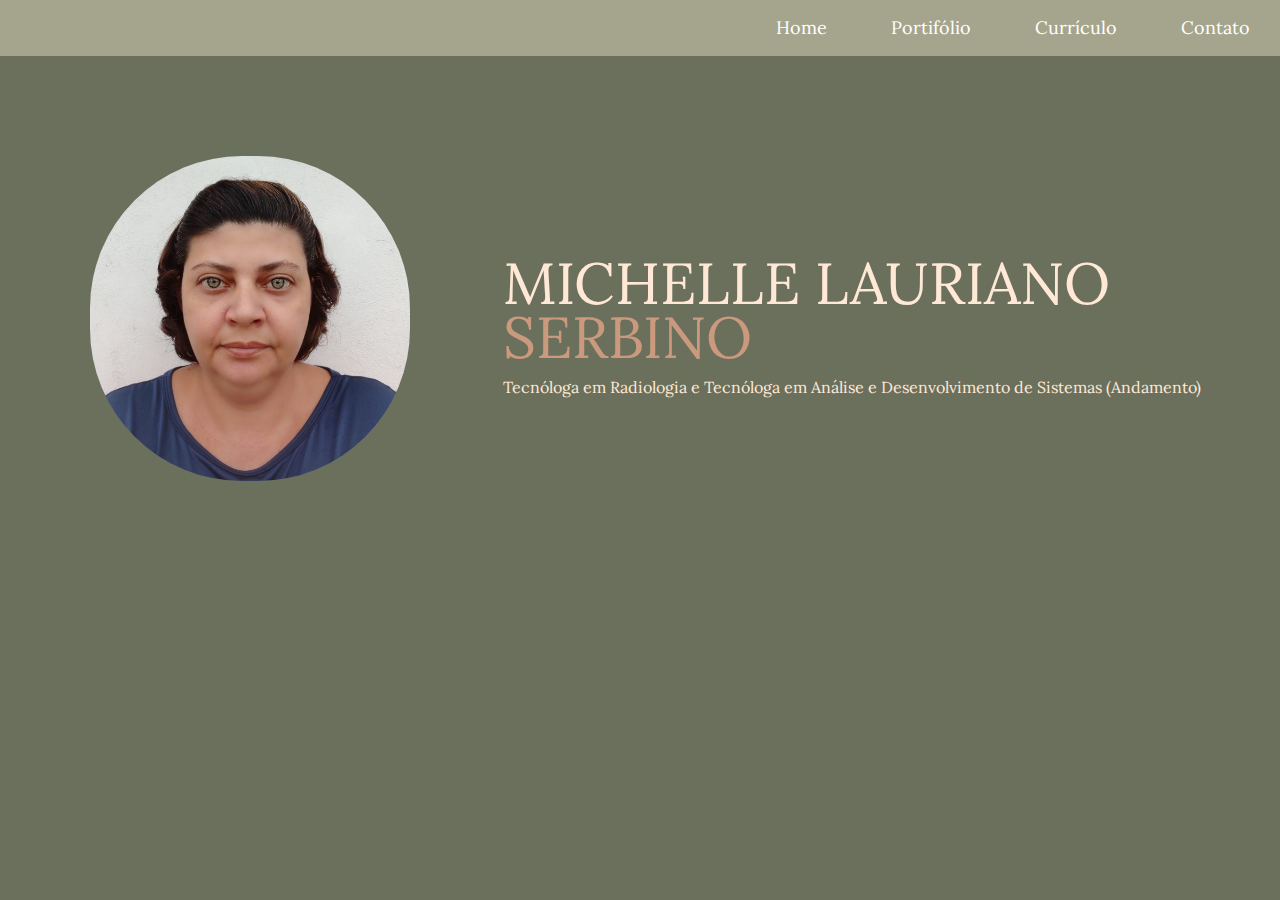
<file: index.html>
<!DOCTYPE html>
<html lang="pt-br">	
	<head>
		<meta charset="utf-8">
		<meta name="viewport" content="width=device-width, initial-scale=1.0">
		<title>Michelle Lauriano Serbino - Portfolio Online</title>
		<link rel="stylesheet" href="css/style.css">
		<link rel="preconnect" href="https://fonts.googleapis.com">
		<link rel="preconnect" href="https://fonts.gstatic.com" crossorigin>
		<link href="https://fonts.googleapis.com/css2?family=Lora:wght@100;300;400&display=swap" rel="stylesheet">
		<script type="text/javascript" src="js/script.js"></script>
	</head>
	<body>
		<div id="navigation" class="navigation">
			<ul>
				<li>Home</li>
				<li><a href="portifolio.html">Portifólio</a></li>
				<li><a href="curriculo.html">Currículo</a></li>
				<li><a href="contato.html">Contato</a></li>
				<li id="threeline-icon" class="threeline-icon" onclick="openNav()">&#9776;</li>
			</ul>
		</div>
		<div class="capa">
			<div class="profile-pic">
				<img src="img/Michelle01.jpg" alt="Foto de Michelle Lauriano Serbino" />
			</div>
			<div class="profile-title">
				<h1>Michelle Lauriano <span>Serbino</span></h1>
				<h2>
					Tecnóloga em Radiologia e Tecnóloga em Análise e Desenvolvimento de Sistemas (Andamento)
				</h2>
			</div>
		</div>
	</body>
</html>
</file>
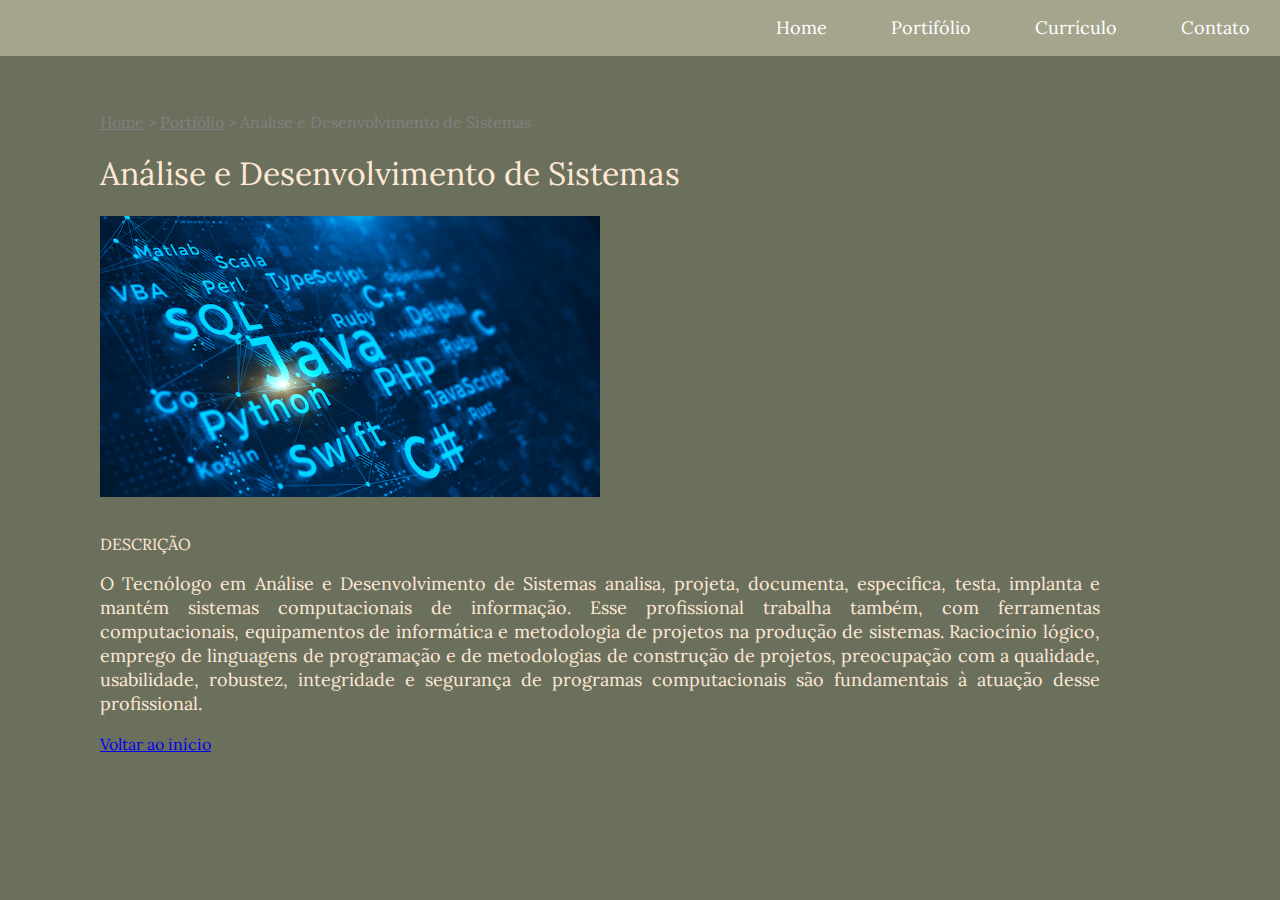
<file: ads.html>
<!DOCTYPE html>
<html lang="pt-br">
    <head>
        <meta charset="utf-8">
        <meta name="viewport" content="width=device-width, initial-scale=1.0">
        <title>Portfólio - Michelle Lauriano Serbino</title>
        <link rel="stylesheet" href="css/style.css">

        <link rel="preconnect" href="https://fonts.googleapis.com">
        <link rel="preconnect" href="https://fonts.gstatic.com" crossorigin>
        <link href="https://fonts.googleapis.com/css2?family=Lora:wght@100;300;400&display=swap" rel="stylesheet">
    </head>

    <body>
        <div class="navigation">
            <ul>
                <li><a href="index.html">Home</a></li>
                <li><a href="portifolio.html">Portifólio</a></li>
                <li><a href="curriculo.html">Currículo</a></li>
                <li><a href="contato.html">Contato</a></li>
            </ul>
        </div>
        <div class="main">
            <ul class="caminho">
                <li><a href="index.html">Home</a></li>
                <li>></li>
                <li><a href="portifolio.html">Portfólio</a></li>
                <li>></li>
                <li>Análise e Desenvolvimento de Sistemas</li>
            </ul>
            <h1>Análise e Desenvolvimento de Sistemas</h1>
                <img class="port-pic" src="img/prog02.jpeg" alt="Imagem de Programação 2"/>
            
            <h2>Descrição</h2>

            <p>O Tecnólogo em Análise e Desenvolvimento de Sistemas analisa, projeta, documenta, especifica, testa, implanta e mantém 
                sistemas computacionais de informação. Esse profissional trabalha também, com ferramentas computacionais, equipamentos 
                de informática e metodologia de projetos na produção de sistemas. Raciocínio lógico, emprego de linguagens de programação 
                e de metodologias de construção de projetos, preocupação com a qualidade, usabilidade, robustez, integridade e segurança 
                de programas computacionais são fundamentais à atuação desse profissional. </p>

                <a href="index.html">Voltar ao início<a>


        </div>                   
    
    </body>
    
</html>
</file>
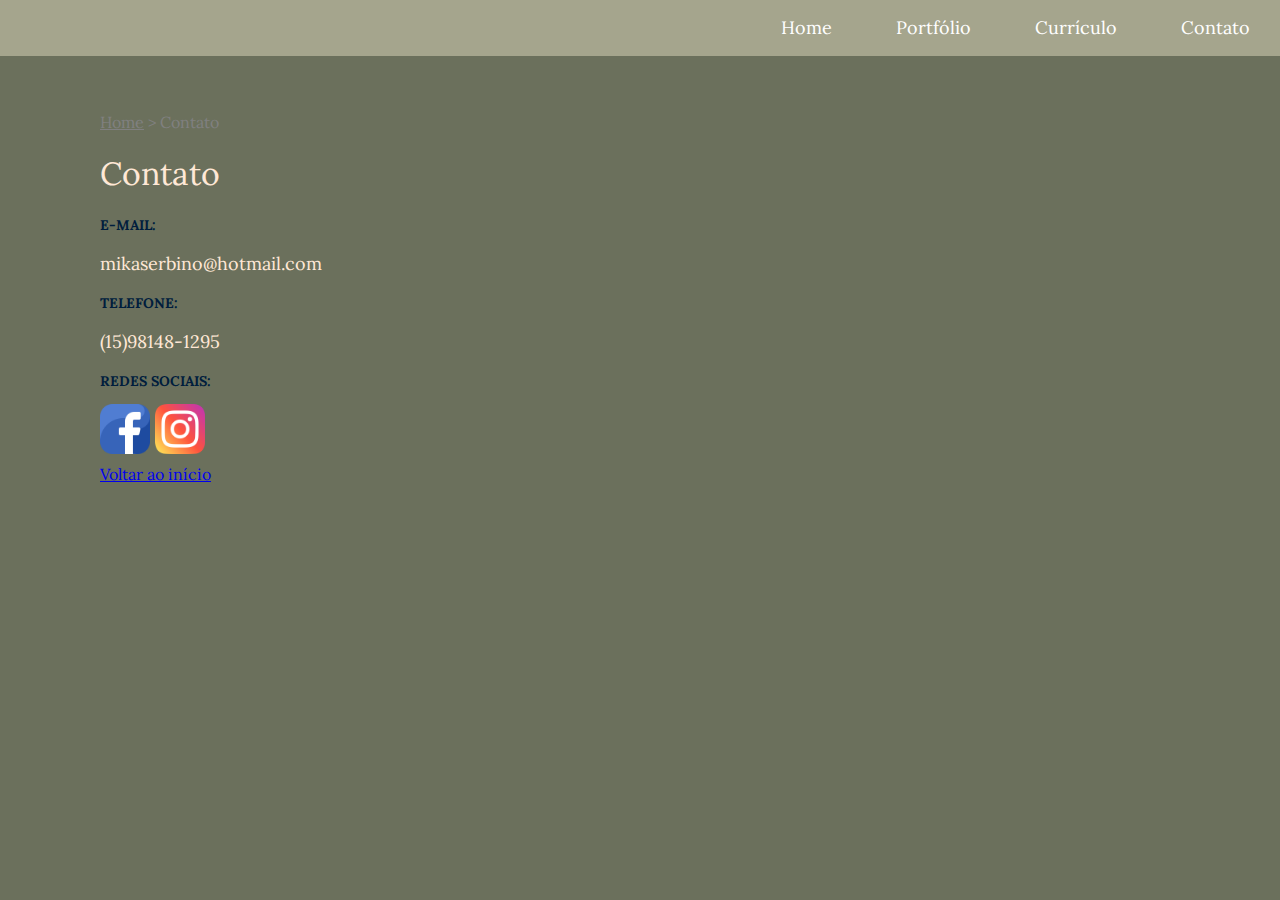
<file: contato.html>
<!DOCTYPE html>
<html lang="pt-br">
    <head>
        <meta charset="utf-8">
        <meta name="viewport" content="width=device-width, initial-scale=1.0">
        <title>Contato - Michelle Lauriano Serbino</title>
        <link rel="stylesheet" href="css/style.css">
        
        <link rel="preconnect" href="https://fonts.googleapis.com">
        <link rel="preconnect" href="https://fonts.gstatic.com" crossorigin>
        <link href="https://fonts.googleapis.com/css2?family=Lora:wght@100;300;400&display=swap" rel="stylesheet">
    </head>
    <body>
        <div class="navigation">
            <ul>
                <li><a href="index.html">Home</a></li>
                <li><a href="portfolio.html">Portfólio</a></li>
                <li><a href="curriculo.html">Currículo</a></li>
                <li>Contato</li>
                </ul>
            </div>	
                <div class="main">					
                    <ul class="caminho">
                        <li><a href="index.html">Home</a></li>
                        <li>></li>
                        <li>Contato</li>
				</ul>

				<h1>Contato</h1>
					
                                  
                    <h3>E-MAIL:</h3>

                        <p> mikaserbino@hotmail.com</p>

                    <h3>TELEFONE:</h3>

                        <p>(15)98148-1295</p>
                    
                    <h3>REDES SOCIAIS:</h3> 

                        <a href="https://www.facebook.com/michelle.serbino/" target="_blank">
                            <img class="cn-pic" src="img/facebook_2.png" alt="Facebook de Michelle"/>
                        </a>
                    
                        <a href="https://instagram.com/mlserbino?utm_source=qr&igshid=MThlNWY1MzQwNA==" target="_blank">
                            <img class="cn-pic" src="img/instagram_1.png" alt="Instagram de Michelle"/>
                        </a>

                        <br><br><br>                                                           
                               
            <a href="index.html">Voltar ao início<a>


			</div>				

	</body>

</html>
</file>
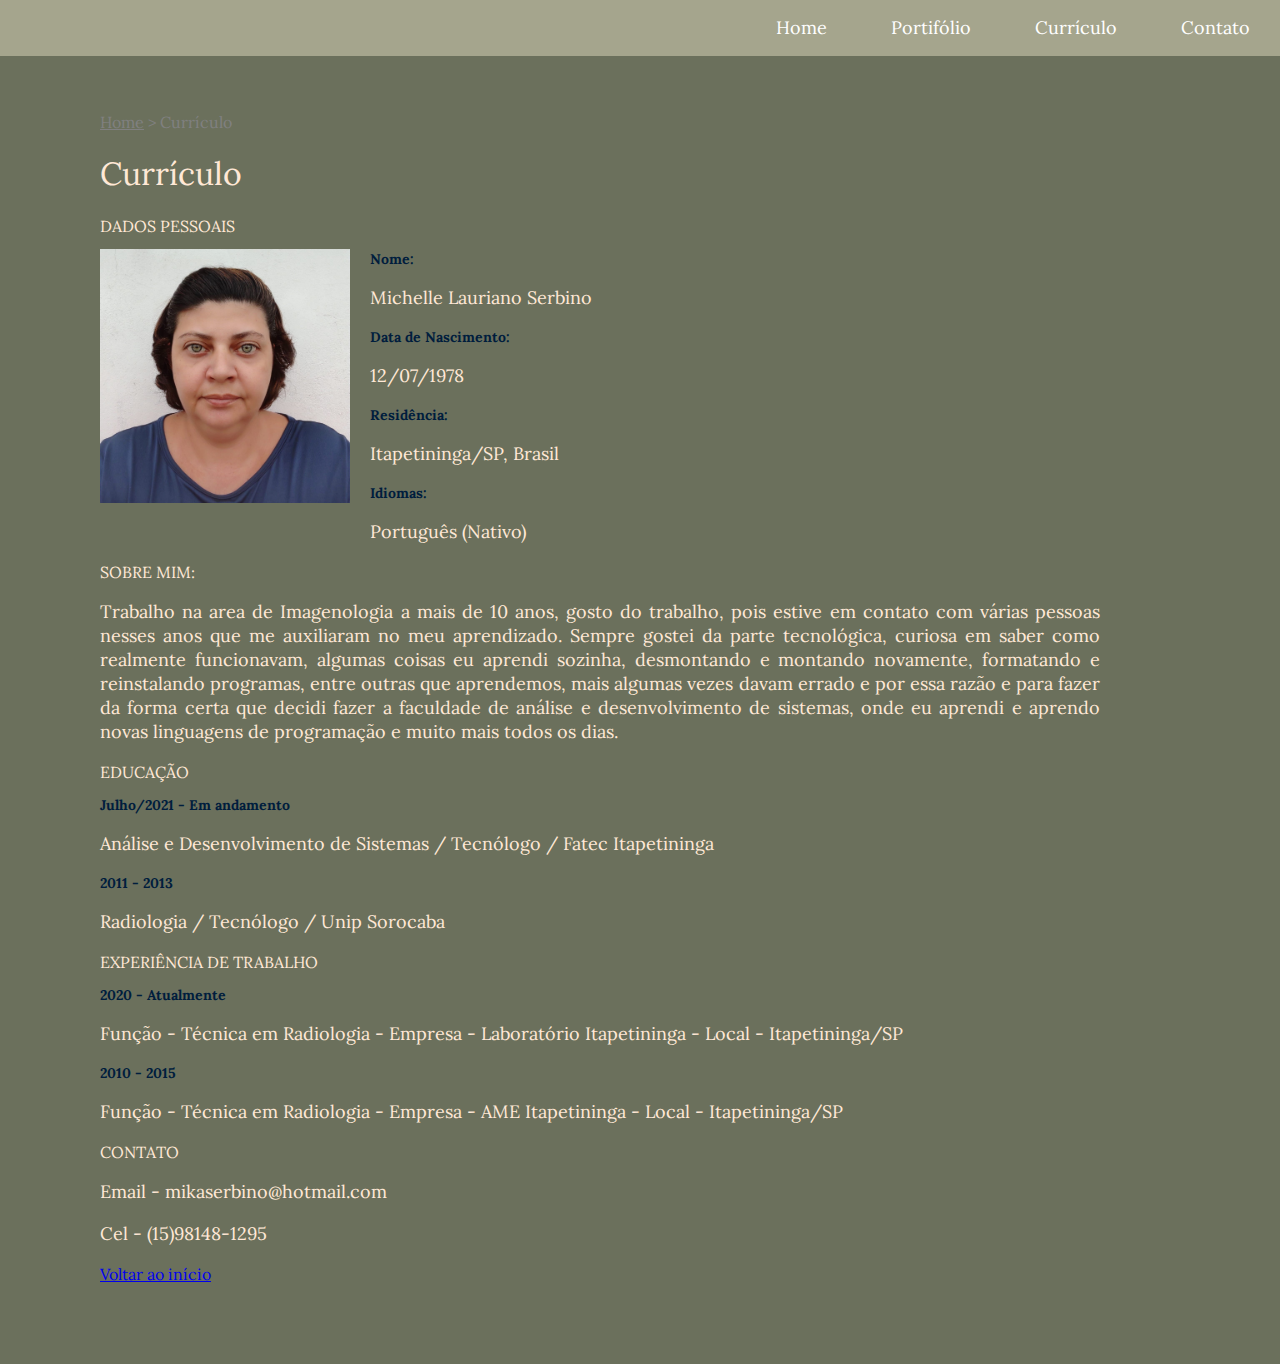
<file: curriculo.html>
<!DOCTYPE html>
<html lang="pt-br">	
	<head>
		<meta charset="utf-8">
		<meta name="viewport" content="width=device-width, initial-scale=1.0">
		<title>Currículo - Michelle Lauriano Serbino</title>
		<link rel="stylesheet" href="css/style.css">
		
		<link rel="preconnect" href="https://fonts.googleapis.com">
		<link rel="preconnect" href="https://fonts.gstatic.com" crossorigin>
		<link href="https://fonts.googleapis.com/css2?family=Lora:wght@100;300;400&display=swap" rel="stylesheet">
	</head>


	<body>
		<div class="navigation">
			<ul>
				<li><a href="index.html">Home</a></li>
				<li><a href="portifolio.html">Portifólio</a></li>
				<li>Currículo</li>
				<li><a href="contato.html">Contato</a></li>
			</ul>
		</div>	
			<div class="main">					
				<ul class="caminho">
					<li><a href="index.html">Home</a></li>
					<li>></li>
					<li>Currículo</li>
				</ul>

				<h1>Currículo</h1>

					
					<h2>Dados Pessoais</h2>

						<img class="cv-pic" src="img/Michelle01.jpg" alt="Michelle Lauriano Serbino"/>
						
						<h3>Nome:</h3>

							<p>Michelle Lauriano Serbino</p>

						<h3>Data de Nascimento:</h3>

							<p>12/07/1978</p>

						<h3>Residência:</h3>

							<p>Itapetininga/SP, Brasil</p>

						<h3>Idiomas:</h3>

							<p>Português (Nativo)</p>
																			
					
					<h2>Sobre Mim:</h2>

							<p>Trabalho na area de Imagenologia a mais de 10 anos, gosto do trabalho, pois estive em contato com várias pessoas nesses anos 
								que me auxiliaram no meu aprendizado. Sempre gostei da parte tecnológica, curiosa em saber como realmente funcionavam, 
								algumas coisas eu aprendi sozinha, desmontando e montando novamente, formatando e reinstalando programas, entre outras que 
								aprendemos, mais algumas vezes davam errado e por essa razão e para fazer da forma certa que decidi fazer a faculdade de análise 
								e desenvolvimento de sistemas, onde eu aprendi e aprendo novas linguagens de programação e muito mais todos os dias. </p>

							
					<h2>Educação</h2>

						<h3>Julho/2021 - Em andamento</h3>

							<p>Análise e Desenvolvimento  de Sistemas / Tecnólogo / Fatec Itapetininga</p>

						<h3>2011 - 2013</h3>

							<p>Radiologia / Tecnólogo / Unip Sorocaba</p>

										
					<h2>Experiência de Trabalho</h2>

						<h3>2020 - Atualmente</h3>

							<p>Função - Técnica em Radiologia - Empresa - Laboratório Itapetininga - Local - Itapetininga/SP</p>

						<h3>2010 - 2015</h3>

							<p>Função - Técnica em Radiologia - Empresa - AME Itapetininga - Local - Itapetininga/SP</p>								


					<h2>Contato</h2>

							<p>Email - mikaserbino@hotmail.com</p>
							<p>Cel - (15)98148-1295</p>


				<a href="index.html">Voltar ao início<a>


			</div>

				

	</body>

</html>
</file>
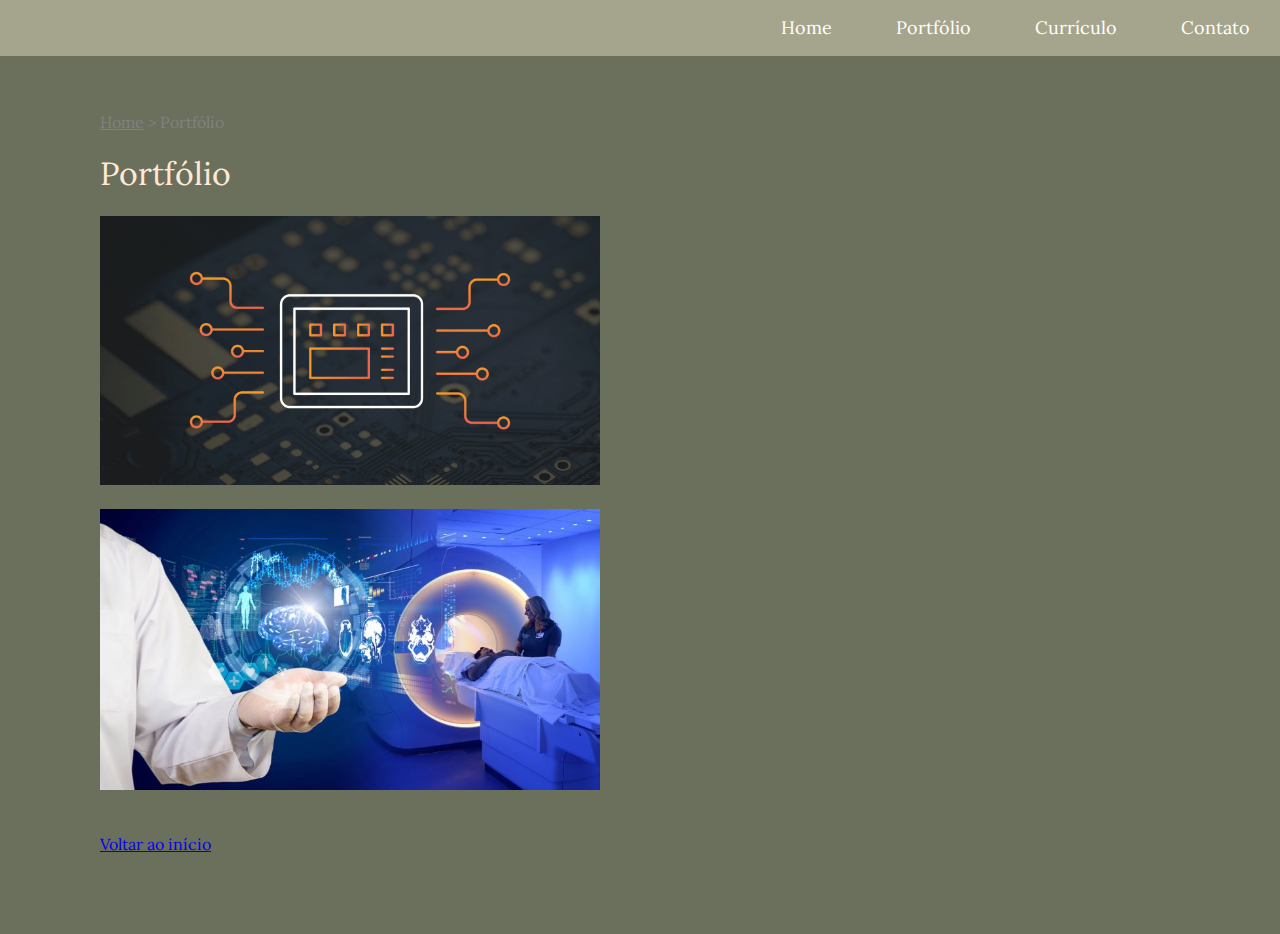
<file: portifolio.html>
<!DOCTYPE html>
<html lang="pt-br">
    <head>
        <meta charset="utf-8">
        <meta name="viewport" content="width=device-width, initial-scale=1.0">
        <title>Portfólio - Michelle Lauriano Serbino</title>
        <link rel="stylesheet" href="css/style.css">

        <link rel="preconnect" href="https://fonts.googleapis.com">
        <link rel="preconnect" href="https://fonts.gstatic.com" crossorigin>
        <link href="https://fonts.googleapis.com/css2?family=Lora:wght@100;300;400&display=swap" rel="stylesheet">
    </head>

    <body>
        <div class="navigation">
            <ul>
                <li><a href="index.html">Home</a></li>
                <li>Portfólio</li>
                <li><a href="curriculo.html">Currículo</a></li>
                <li><a href="contato.html">Contato</a></li>
            </ul>
        </div>
        <div class="main">
            <ul class="caminho">
                <li><a href="index.html">Home</a></li>
                <li>></li>
                <li>Portfólio</li>
            </ul>
            <h1>Portfólio</h1>
            
            <div class="port-pic-container">
                <div class="port-pic">
                    <a href="ads.html">
                    <img src="img/prog01.png" alt="Imagem de programação 1"/>
                    <div class="img-overlay">Análise e Desenvolvimento de Sistemas</div></a>
                </div>
                <div class="port-pic">
                    <a href="radio.html">
                    <img src="img/radio01.jpg" alt="Imagem de Tomógrafo"/>
                    <div class="img-overlay">Radiologia</div></a>
                </div>
            </div>

            <br>
            <a href="index.html">Voltar ao início</a>
        </div>
    </body>

</html>
</file>
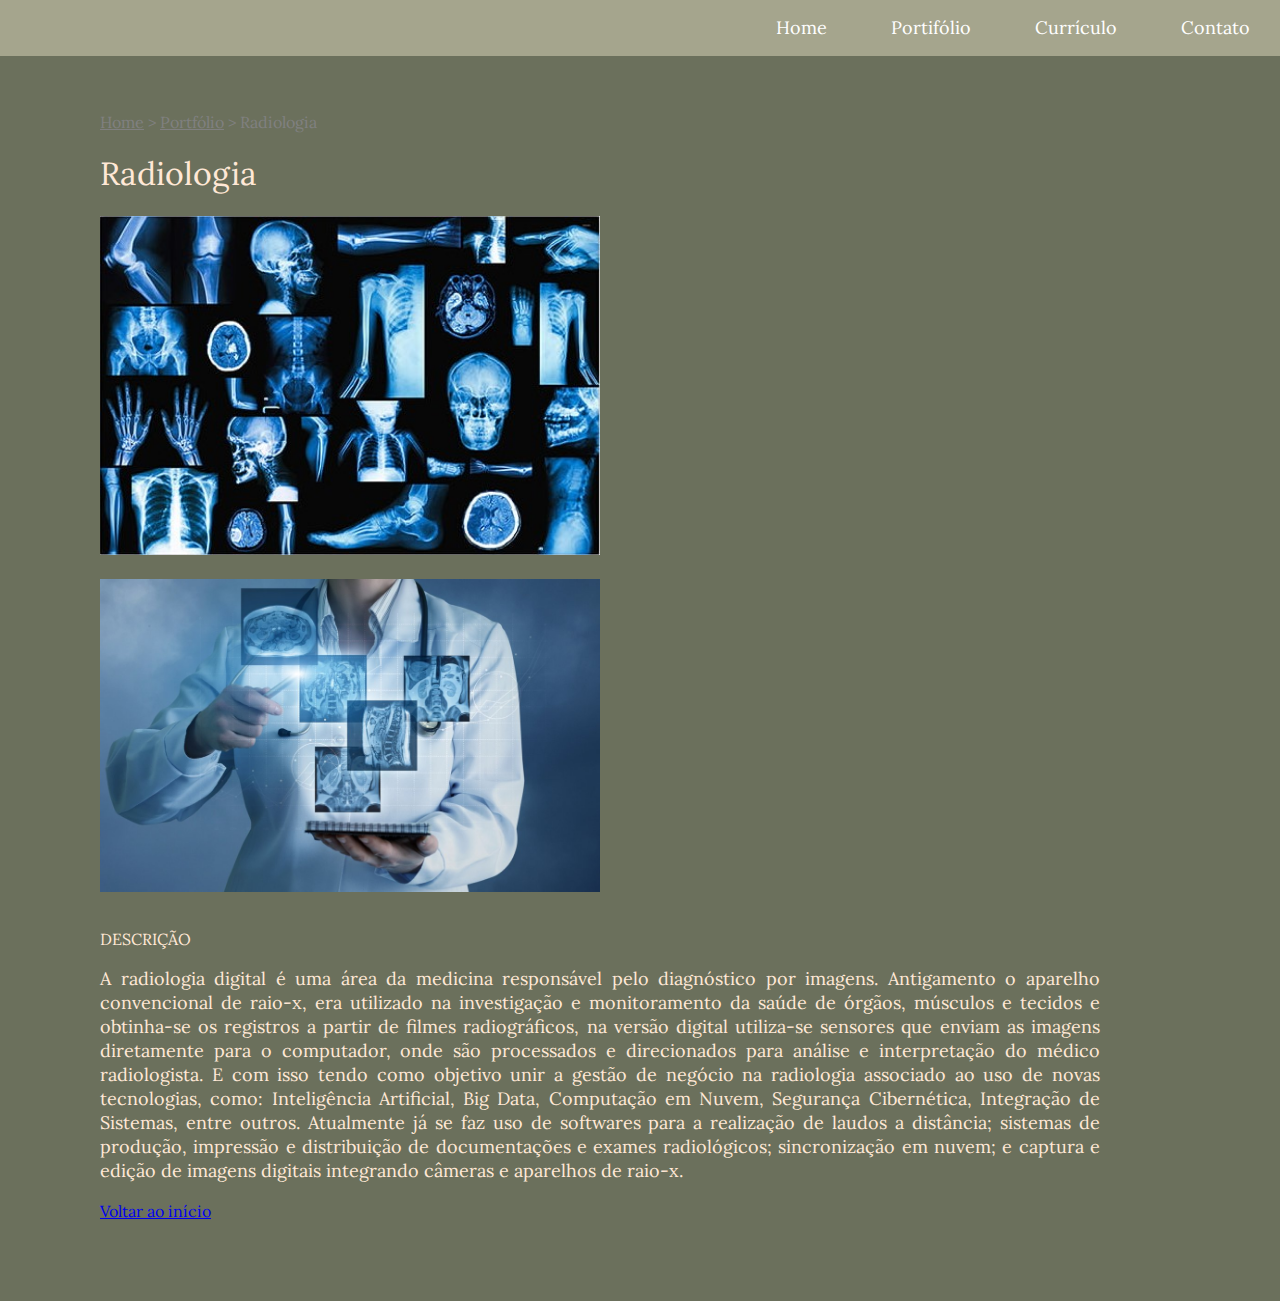
<file: radio.html>
<!DOCTYPE html>
<html lang="pt-br">
    <head>
        <meta charset="utf-8">
        <meta name="viewport" content="width=device-width, initial-scale=1.0">
        <title>Portfólio - Michelle Lauriano Serbino</title>
        <link rel="stylesheet" href="css/style.css">

        <link rel="preconnect" href="https://fonts.googleapis.com">
        <link rel="preconnect" href="https://fonts.gstatic.com" crossorigin>
        <link href="https://fonts.googleapis.com/css2?family=Lora:wght@100;300;400&display=swap" rel="stylesheet">
    </head>

    <body>
        <div class="navigation">
            <ul>
                <li><a href="index.html">Home</a></li>
                <li><a href="portifolio.html">Portifólio</a></li>
                <li><a href="curriculo.html">Currículo</a></li>
                <li><a href="contato.html">Contato</a></li>
            </ul>
        </div>
        <div class="main">
            <ul class="caminho">
                <li><a href="index.html">Home</a></li>
                <li>></li>
                <li><a href="portifolio.html">Portfólio</a></li>
                <li>></li>
                <li>Radiologia</li>
            </ul>
            <h1>Radiologia</h1>
                <img class="port-pic" src="img/radio02.jpg" alt="Imagem de Radiologia 2"/>
                <img class="port-pic" src="img/radio03.jpg" alt="Imagem de Radiologia 3"/>
            

            <h2>Descrição</h2>

            <p>A radiologia digital é uma área da medicina responsável pelo diagnóstico por imagens. Antigamento o aparelho convencional de raio-x, 
                era utilizado na investigação e monitoramento da saúde de órgãos, músculos e tecidos e obtinha-se os registros a partir de filmes
                radiográficos, na versão digital utiliza-se sensores que enviam as imagens diretamente para o computador, onde são processados e 
                direcionados para análise e interpretação do médico radiologista. E com isso tendo como objetivo unir a gestão de negócio na 
                radiologia associado ao uso de novas tecnologias, como: Inteligência Artificial, Big Data, Computação em Nuvem, Segurança Cibernética, 
                Integração de Sistemas, entre outros. Atualmente já se faz uso de softwares para a realização de laudos a distância; sistemas de 
                produção, impressão e distribuição de documentações e exames radiológicos; sincronização em nuvem; e captura e edição de imagens 
                digitais integrando câmeras e aparelhos de raio-x.</p> 

                <a href="index.html">Voltar ao início<a>


        </div>                   
    
    </body>
    
</html>
</file>
<file: css/style.css>
html, body {
    margin: 0;
    padding: 0;
}

body {
    background-color: #6B705C;
    font-family:  Lora, serif;;
}

.navigation {
    background-color: #A5A58D;
    color: white;
    height: 56px;

    animation-name: navegacao;
    animation-duration: 2s;
}

.navigation a {
    color: white;
    text-decoration: none;
}

.navigation a:hover {
    color: #99582A;
}

.navigation ul {
    list-style: none;
    margin-top: 0;
    padding: 0;
    height: 56px;
    text-align: right;
}

.navigation li {
 display: inline-block;
 line-height: 56px;
 padding-left: 30px;
 padding-right: 30px;
 font-weight: 100;
 font-size: 18px;
}

.navigation li.threeline-icon {
    display: none;
}


.capa {
    color: #FFE8D6;
}

.capa span {
    color: #CB997E;
    display: block;
}

.capa div {
    display: inline-block;
    height: 650px;
}

.profile-pic {
    width: 39%;
    text-align: center;

    animation-name: profile-capa;
    animation-duration: 2s;
}

.profile-pic img {
    border-radius: 152px;
    width: 320px;
    margin-top: 100px;
}

.profile-title {
    vertical-align: top;
    width: 60%;

    animation-name: titulo-capa;
    animation-duration: 2s;
}

.profile-title h1 {
    margin-top: 200px;
    font-size: 58px;
    font-weight: 400;
    text-transform: uppercase;
    line-height: 54px;
}

.profile-title h2 {
    margin-top: -26px;
    font-weight: 100;
    font-size: 16px;
}
.main {
    padding: 40px 180px 80px 100px;

    /*padding-top: 40px; --- pode ser colocado todos os valores na mesma linha  ------
    padding-right: 180px;
    padding-bottom: 80px;
    padding-left: 100px;*/
    
}

.cv-pic {
    float: left;
    width: 250px;
    margin-right: 20px;
    margin-bottom: 20px;
}

.main h1 {
    color: #FFE8D6;
    font-size: 32px;
    font-weight: normal;

}

.main h2 {
    color: #FFE8D6;
    font-size: 16px;
    text-transform: uppercase;
    font-weight: normal;
}


.main h3 {
    color: #001D3D;
    font-size: 14px;
}

.main p {
    color: #FFE8D6;
    font-size: 18px;
    font-weight: 100;
    line-height: 24px;
    text-align: justify;
}

.caminho {
    list-style: none;
    color: grey;
    padding-left: 0;
}

.caminho li {
    display: inline-block;
}

.caminho a {
    color: gray;
}

.cn-pic {
    float: left;
    width: 50px;
    margin-right: 5px;
    margin-bottom: 5px;
}

.port-pic-container {
    display: flex;
    justify-content: space-between;
    flex-wrap: wrap;
}

.port-pic {
    position: relative;
    width: 500px;
    margin-right: 20px;
    margin-bottom: 20px;
    transition: transform 0.3s ease-in-out;
}

.port-pic img {
    max-width: 100%;
    height: auto;
    transition: opacity 0.3s ease-in-out;
}

.port-pic:hover img {
    opacity: 0.7;
}

.img-overlay {
    position: absolute;
    top: 50%;
    left: 50%;
    transform: translate(-50%, -50%);
    color: #0A0908;
    font-size: 18px;
    font-weight: bold;
    opacity: 0;
    transition: opacity 0.3s ease-in-out;
}

.port-pic:hover .img-overlay {
    opacity: 1;
}

  

@keyframes profile-capa {
    0% {transform: translate(0px, 20px)}
    100% {transform: translate(0px, 0px)}
}

@keyframes titulo-capa {
    0% {transform: translate(0px, -20px)}
    100% {transform: translate(0px, 0px)}
}

@keyframes navegacao {
    0% {opacity: 0;}
    50% {opacity: 0;}
    100% {opacity: 1;}
}

@media (max-width: 1000px) {

    .navigation li {
        display: none;
    }

    .navigation li.threeline-icon {
        display: inline-block;
    }

    .capa div {
        display: block;
        height: auto;
    }

    .profile-pic {
        width: 100%;
    }

    .profile-pic img {
        max-width: 75%;
        margin-top: 0;        
    }

    .profile-title {
        
        text-align: center;
        width: 100%;
    }

    .profile-title h1 {
        margin-top: 30px;
        font-size: 36px;
        margin-left:  20px;
        margin-right: 25px;
    }

    .profile-pic h2 {
        margin-top: 20px;
        margin-left: 20px;
        margin-right: 20px;
    }
}

.menuJs {
    height: auto;
}

.menuJs ul {
    height: auto;
    text-align: center;
    padding-left: 15%;
    padding-right: 15%;
}

.menuJs li {
    display: block;
    border-bottom: solid grey 1px;
    width: 100%;
    padding: 0;
}
@media (max-width:400px){
    .main {
    padding: 20px 90px 40px 50px;
    } 
}
</file>
